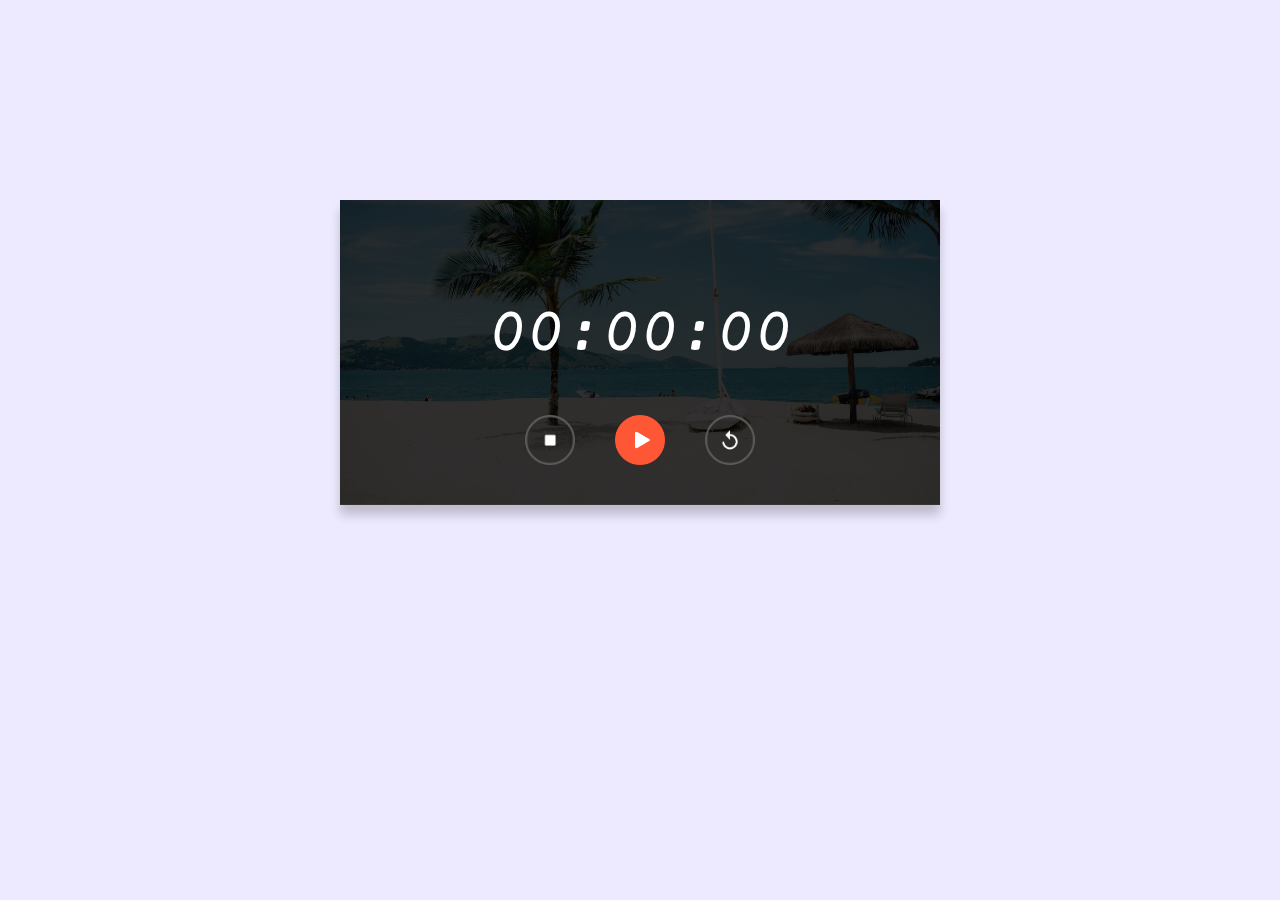
<file: SCT_WD_2/index.html>
<!DOCTYPE html>
<html lang="en">
<head>
    <meta charset="UTF-8">
    <meta name="viewport" content="width=device-width, initial-scale=1.0">
    <title>| Stop Watch |</title>

    <link rel="stylesheet" href="styles.css">
</head>
<body>

    <div class="stopwatch">
        <h1 id="displayTime">00:00:00</h1>

        <div class="buttons">
            <img src="./images/stop.png" alt="" onclick="watchStop()">
            <img src="./images/start.png" id="start" onclick="watchStart()">
            <img src="./images/reset.png" alt="" onclick="watchReset()">
        </div>
    </div>

    <script src="./script.js"></script>
</body>
</html>
</file>
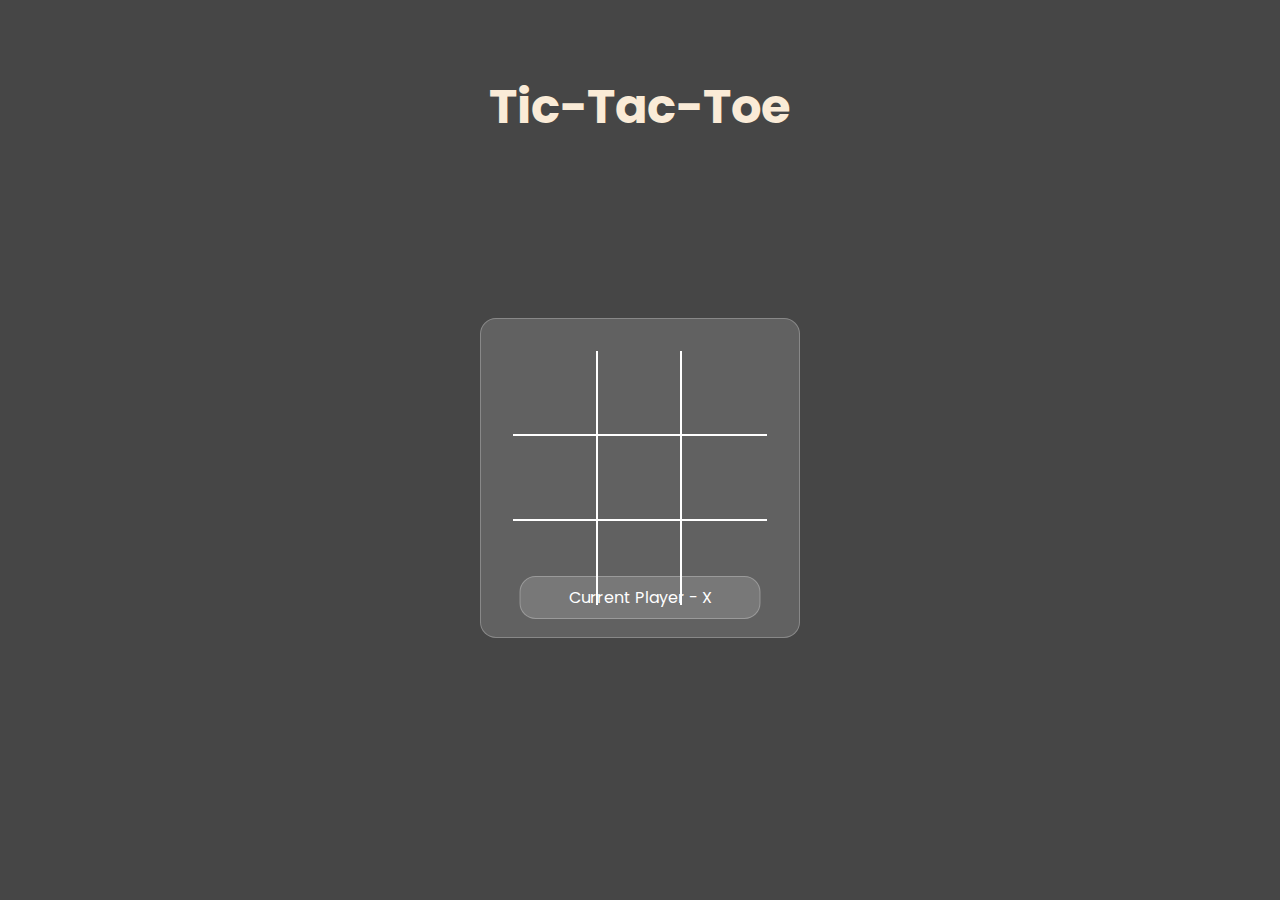
<file: SCT_WD_3/index.html>
<!DOCTYPE html>
<html lang="en">
<head>
    <meta charset="UTF-8">
    <meta name="viewport" content="width=device-width, initial-scale=1.0">
    <title>Tic Tac Toe</title>

    <!-- google fonts -->
    <link rel="preconnect" href="https://fonts.googleapis.com">
    <link rel="preconnect" href="https://fonts.gstatic.com" crossorigin>
    <link href="https://fonts.googleapis.com/css2?family=Poppins:ital,wght@0,300;0,400;0,500;0,600;1,200&display=swap" rel="stylesheet">

    <link rel="stylesheet" href="styles.css">
</head>
<body>
    
    <!-- wrapper Starts -->
    <div class="wrapper">
        
        <h1>Tic-Tac-Toe</h1>

        <!-- Game - info -->
        <div class="game-info"></div>

        <!-- Game box -->
        <div class="tic-tac-toe">
            <div class="box border-right border-bottom">X</div>
            <div class="box border-right border-bottom">X</div>
            <div class="box border-bottom">X</div>
            <div class="box border-right border-bottom">X</div>
            <div class="box border-right border-bottom">X</div>
            <div class="box border-bottom">X</div>
            <div class="box border-right">X</div>
            <div class="box border-right">X</div>
            <div class="box">X</div>
        </div>

        <!-- New Game Button -->
        <button class="new-game-btn">New Game</button>
    </div>
    <!-- Wrapper Ends -->

    <script src="./script.js"></script>
</body>
</html>
</file>
<file: SCT_WD_2/styles.css>
@import url('https://fonts.googleapis.com/css2?family=Bodoni+Moda:ital,opsz,wght@0,6..96,400..900;1,6..96,400..900&family=Courier+Prime:ital,wght@1,700&family=Poppins:ital,wght@0,100;0,200;0,300;0,400;0,500;0,600;0,700;0,800;0,900;1,100;1,200;1,300;1,400;1,500;1,600;1,700;1,800;1,900&family=Roboto:ital,wght@0,100;0,300;0,400;0,500;0,700;0,900;1,100;1,300;1,400;1,500;1,700;1,900&display=swap');

body{
    background: #edeaff;
    font-family: "Courier Prime", monospace;
    font-weight: 700;
    font-style: italic;
}

.stopwatch{
    width: 90%;
    max-width: 600px;
    background-image: linear-gradient(rgba(0, 0, 0, 0.8), rgba(0, 0, 0, 0.8)), url(./images/background.png);
    background-size: cover;
    background-position: center;
    text-align: center;
    padding: 40px 0;
    color: #fff;
    margin: 200px auto 0;
    box-shadow: 0 10px 10px rgba(0, 0, 0, 0.2);
}

.stopwatch h1{
    margin-top: 60px;
    font-size: 64px;
    font-weight: 300;
}

.buttons{
    display: flex;
    justify-content: center;
    align-items: center;
}

.buttons img{
    width: 50px;
    margin: 0 20px;
    cursor: pointer;
    transition: 1s all ease-in-out;
}

.buttons img:hover{
    scale: 2;
}

/* .buttons img:focus{
    scale: 1;
} */

/* When the button is clicked, its background color will change to blue, and then revert back to its original color once the click is released. */

.buttons img:active{
    scale: 1.5;
}
</file>
<file: SCT_WD_3/styles.css>
*, 
*::before,
*::after{
    margin: 0;
    padding: 0;
    box-sizing: border-box;
    font-family: 'Poppins', sans-serif;
}

.wrapper{
    width: 100vw;
    height: 100vh;
    display: grid;
    place-items: center;
    /* background:linear-gradient(90deg, rgba(0, 255, 235, 1) 0%, rgba(7, 58, 187, 1) 100%); */
    background: #212121d4;
}

.wrapper h1{
    font-size: 3rem;
    color: antiquewhite;
}

.game-info{
    color: white;
    position: absolute;
    top: 36rem;
    left: 50%;
    transform: translateX(-50%);
    background-color: rgba(255, 255, 255, 0.15);
    border-radius: 1rem;
    border: 1px solid rgba(255, 255, 255, 0.25);
    padding: 0.5rem 3rem;
    text-align: center;
}

.tic-tac-toe{
    width: 90%;
    max-width: 20rem;
    background-color: rgba(255, 255, 255, 0.15);
    border-radius: 1rem;
    border: 1px solid rgba(255, 255, 255, 0.25);
    padding: 2rem;
    display: grid;
    grid-template-columns: repeat(3, 1fr);
    aspect-ratio: 1/1; /*to make it squarish in shape*/

    margin-top: 2rem;
}


.box{
    position: relative; /*to position other elements absolutely over them */
    width: 100%;
    aspect-ratio: 1/1;
    cursor: pointer;
    font-size: 3rem;
    color: white;
    display: flex;
    justify-content: center;
    align-items: center;
}

.border-right{
    /* this class if assigned to those box which have a border at right */
    border-right: 2px solid white;
}

.border-bottom{
    /* this class if assigned to those box which have a border at bottom */
    border-bottom: 2px solid white;
}

.win{
    background: rgb(0, 255, 0, 0.3);
}

/* new game button */
.new-game-btn{
    opacity: 0;
    color: white;
    /* background-color: var(--bg-clr); */
    border: none;
    /* border: 1px solid var(--border-clr); */
    background-color:rgba(255, 255, 255, 0.15);
    border: 1px solid rgba(255, 255, 255, 0.25);
    border-radius: 1.6rem;
    padding: 0.8rem 3.2rem;   
    backdrop-filter: blur(7px);
    cursor: pointer;
    text-transform: capitalize;
    transition: all 150ms ease-in-out;
}

.new-game-btn.active{
    opacity: 1;
    visibility: visible;
    /* pointer-events: all; */
}
</file>
